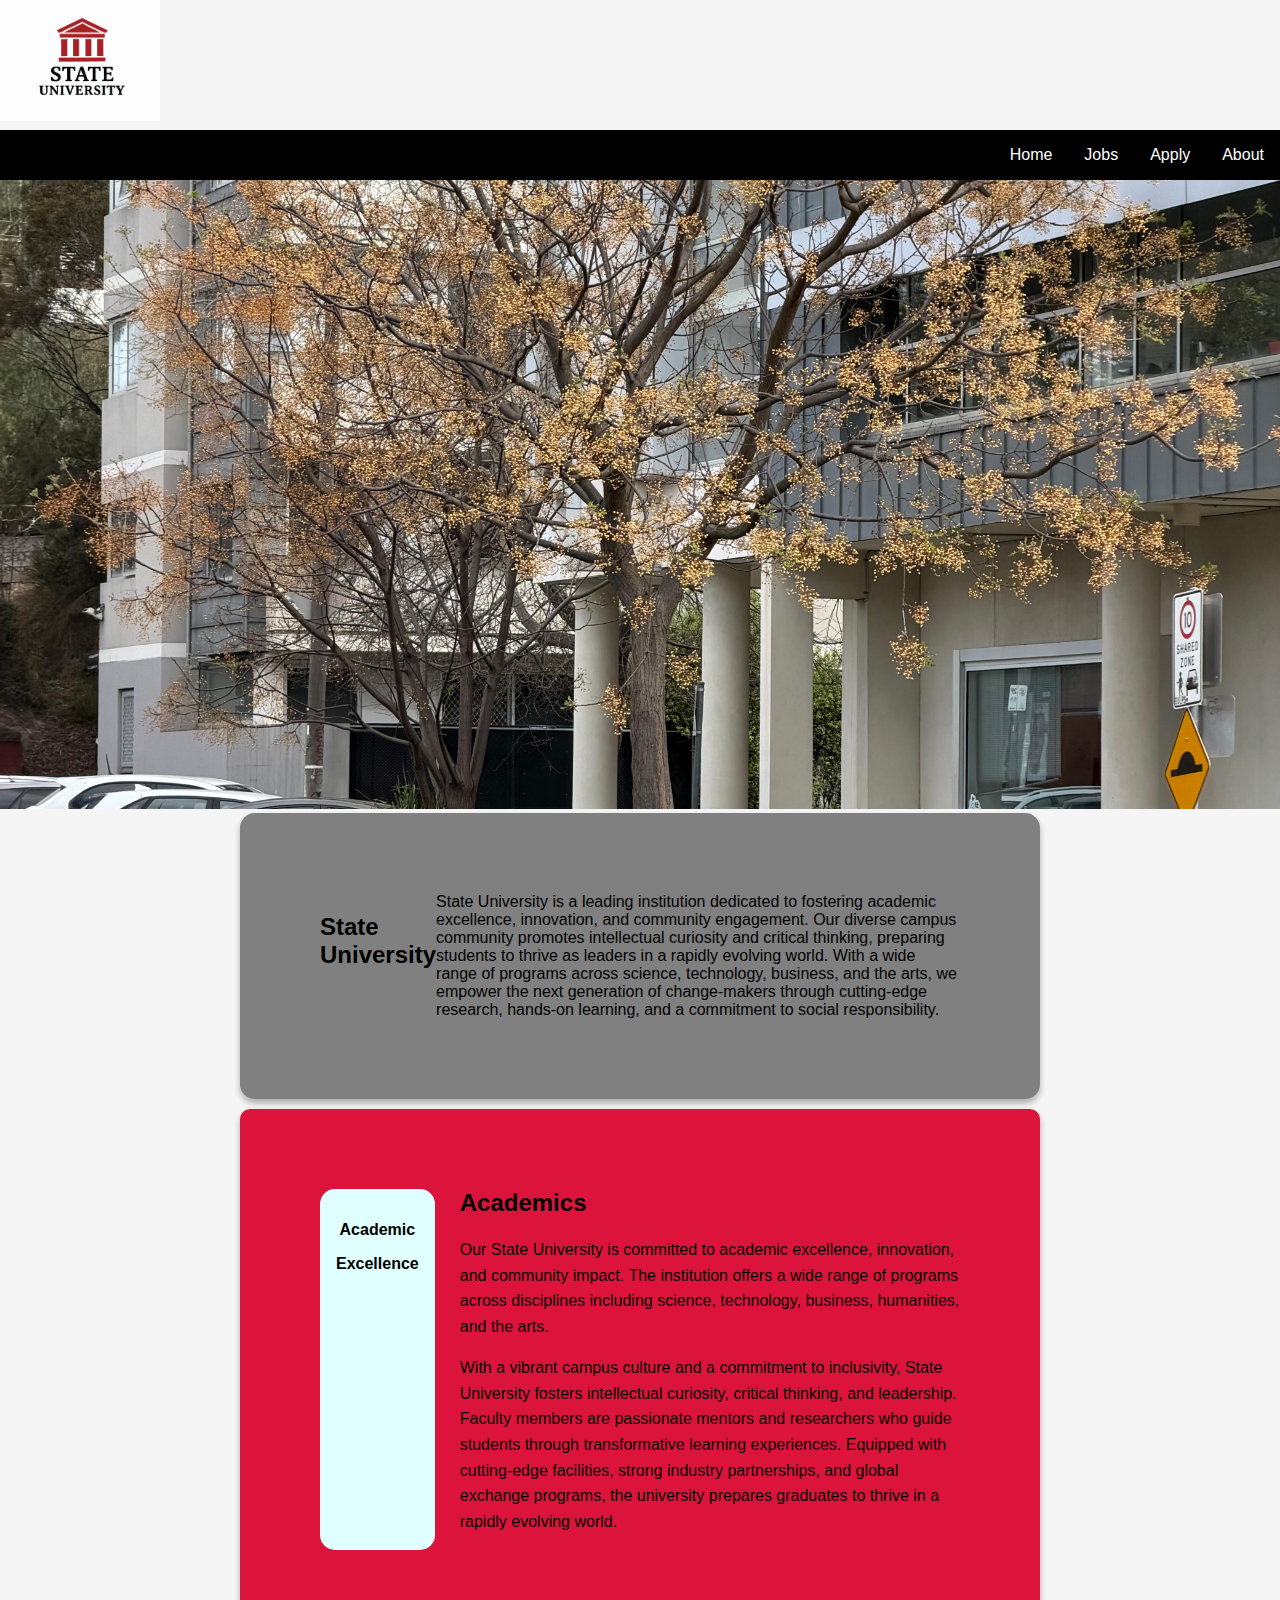
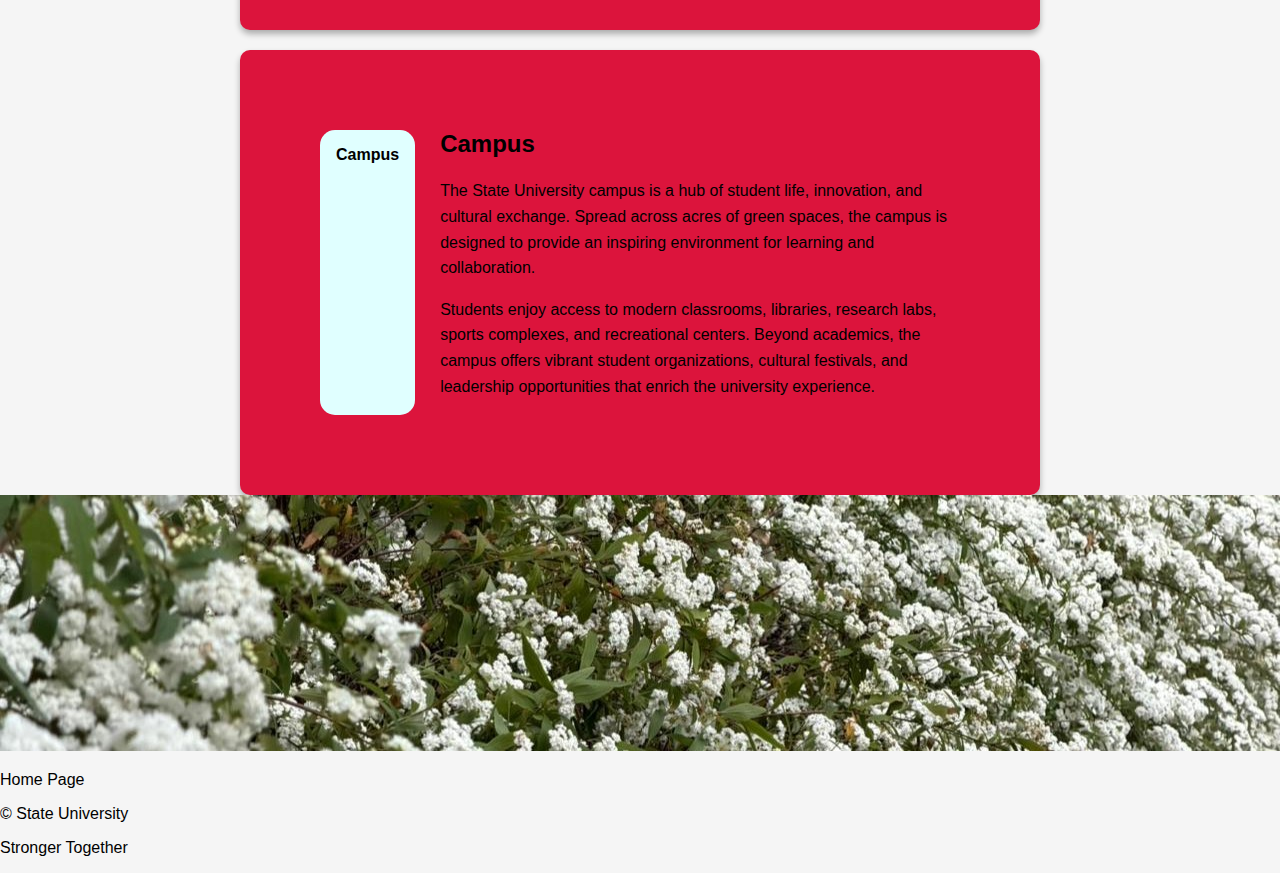
<file: index.html>
<!doctype html>
<html lang="en">

<head>
    <meta charset="utf-8">
    <meta name="viewport" content="width=device-width, initial scale=1.0">
    <meta name="description" content="State University job ads">
    <meta name="keywords"
        content="University, jobs, research, digital, computer science, technology, position, IT, application, salary package">
    <meta name="author" content="State University HR team">
    <title>Index</title>
    <link rel="stylesheet" type="text/css" href="styles/style.css">
</head>

<body>

    <!-- Header should be the same in every page -->

    <div class="heaader">
        <img src="images/logo.png" alt="logo" title="State University Logo" class="logo">

        <ul>
            <li><a href="about.html">About</a></li>
            <li><a href="apply.html">Apply</a></li>
            <li><a href="jobs.html">Jobs</a></li>
            <li><a href="home.html">Home</a></li>
        </ul>
    </div>

    <img src="images/university_1.jpg" alt="university campus" title="State University" id="campus_2">


    <!-- University description -->
    <aside>
        <div id="description">
            <p>
            <h2>State University</h2>
            </p>
            State University is a leading institution dedicated to fostering academic excellence, innovation, and
            community engagement. Our diverse campus community promotes intellectual curiosity and critical thinking,
            preparing students to thrive as leaders in a rapidly evolving world. With a wide range of programs across
            science, technology, business, and the arts, we empower the next generation of change-makers through
            cutting-edge research, hands-on learning, and a commitment to social responsibility.
        </div>
    </aside>

    <!-- Campus image for designing-->

    <div class="cards-container">
        <!-- Academics details are in this card -->
        <div class="card">
            <div class="card-box">
                <p>Academic</p>
                <p>Excellence</p>
            </div>
            <div class="card-content">
                <h2>Academics</h2>
                <p>
                    Our State University is committed to academic excellence, innovation, and community impact.
                    The institution offers a wide range of programs across disciplines including science,
                    technology, business, humanities, and the arts.
                </p>
                <p>
                    With a vibrant campus culture and a commitment to inclusivity, State University fosters
                    intellectual curiosity, critical thinking, and leadership. Faculty members are passionate
                    mentors and researchers who guide students through transformative learning experiences.
                    Equipped with cutting-edge facilities, strong industry partnerships, and global exchange
                    programs, the university prepares graduates to thrive in a rapidly evolving world.
                </p>
            </div>
        </div>


        <!-- Campus details are in this card -->
        <div class="card">
            <div class="card-box">Campus</div>
            <div class="card-content">
                <h2>Campus</h2>
                <p>
                    The State University campus is a hub of student life, innovation, and cultural exchange.
                    Spread across acres of green spaces, the campus is designed to provide an inspiring environment
                    for learning and collaboration.
                </p>
                <p>
                    Students enjoy access to modern classrooms, libraries, research labs, sports complexes, and
                    recreational centers. Beyond academics, the campus offers vibrant student organizations,
                    cultural festivals, and leadership opportunities that enrich the university experience.
                </p>
            </div>
        </div>
    </div>

    <img src="images/university.jpg" alt="univeristy campus" title="State University" id="campus">


    <!-- Footer should be the same for every page -->
    <footer>
        <p id="page_title">Home Page</p>
        <p id="copyright">&#169; State University</p>
        <p id="slogan">Stronger Together</p>
    </footer>

</body>

</html>
</file>
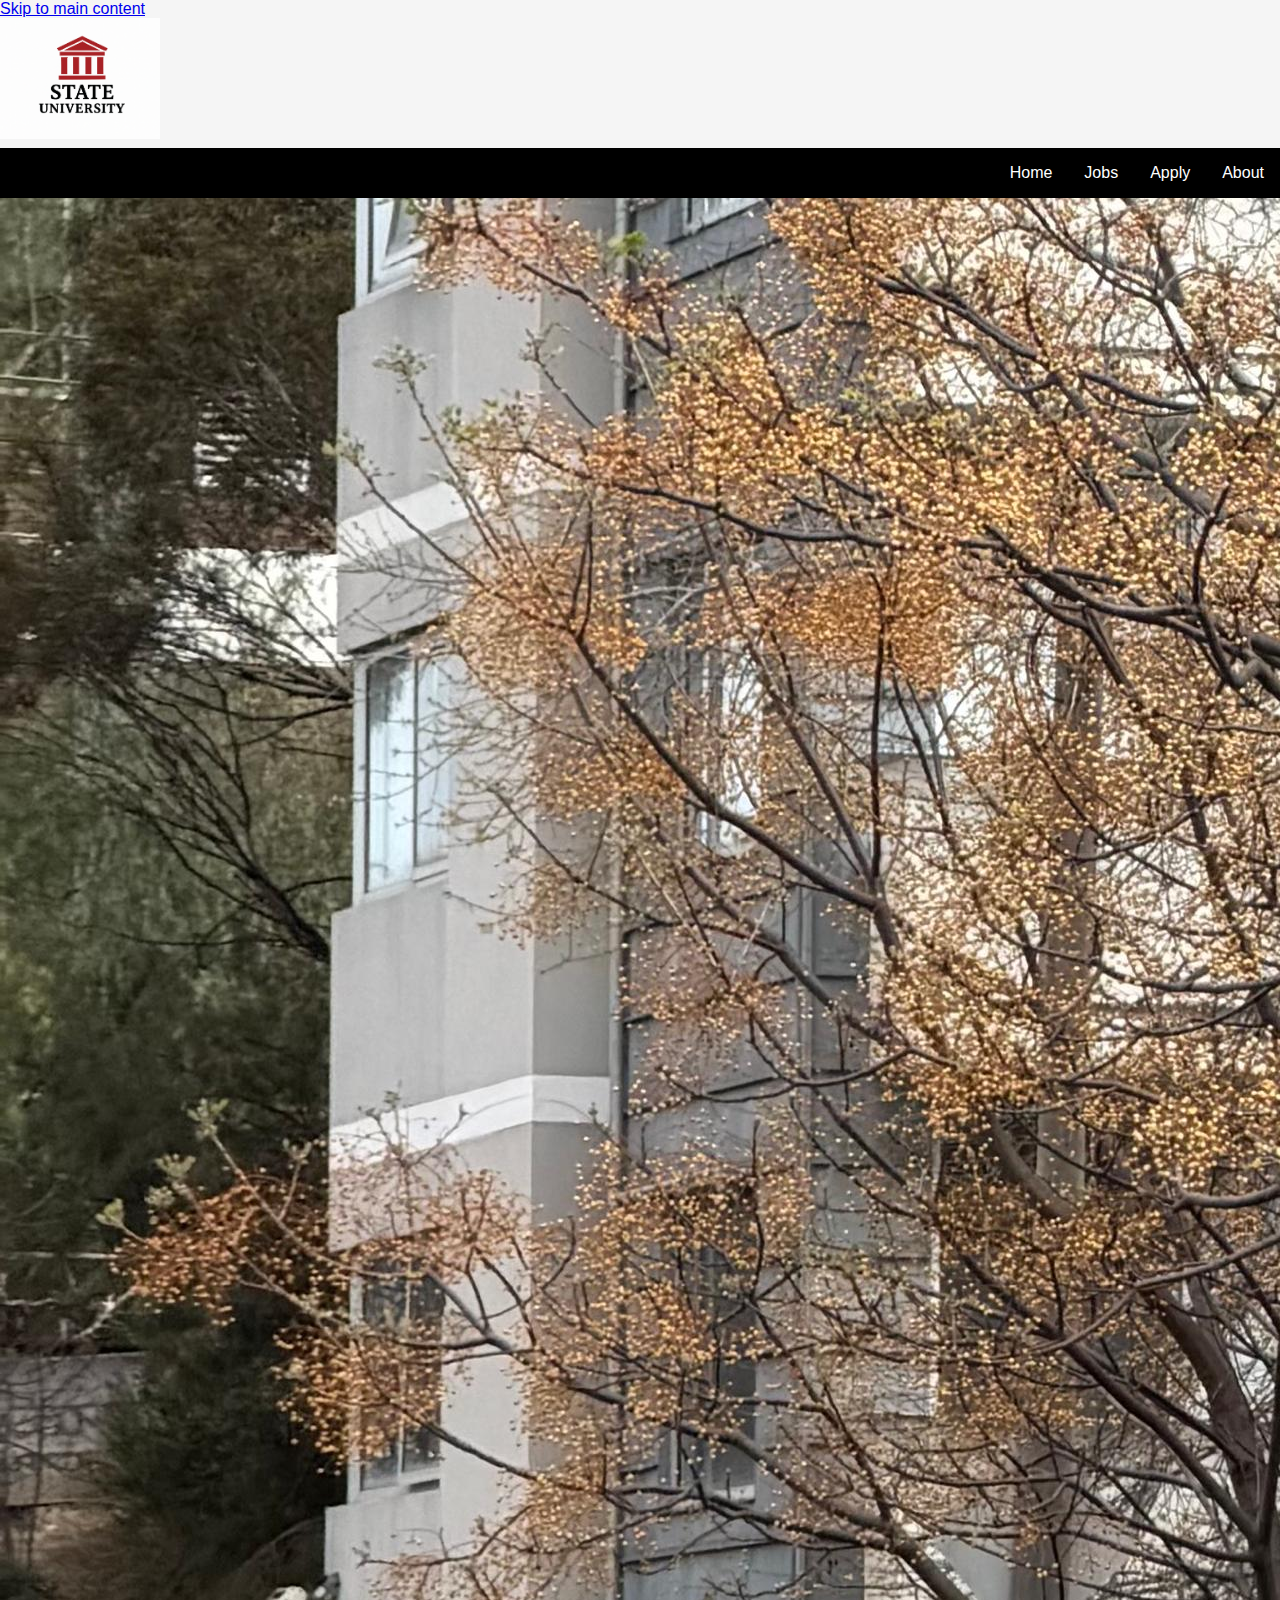
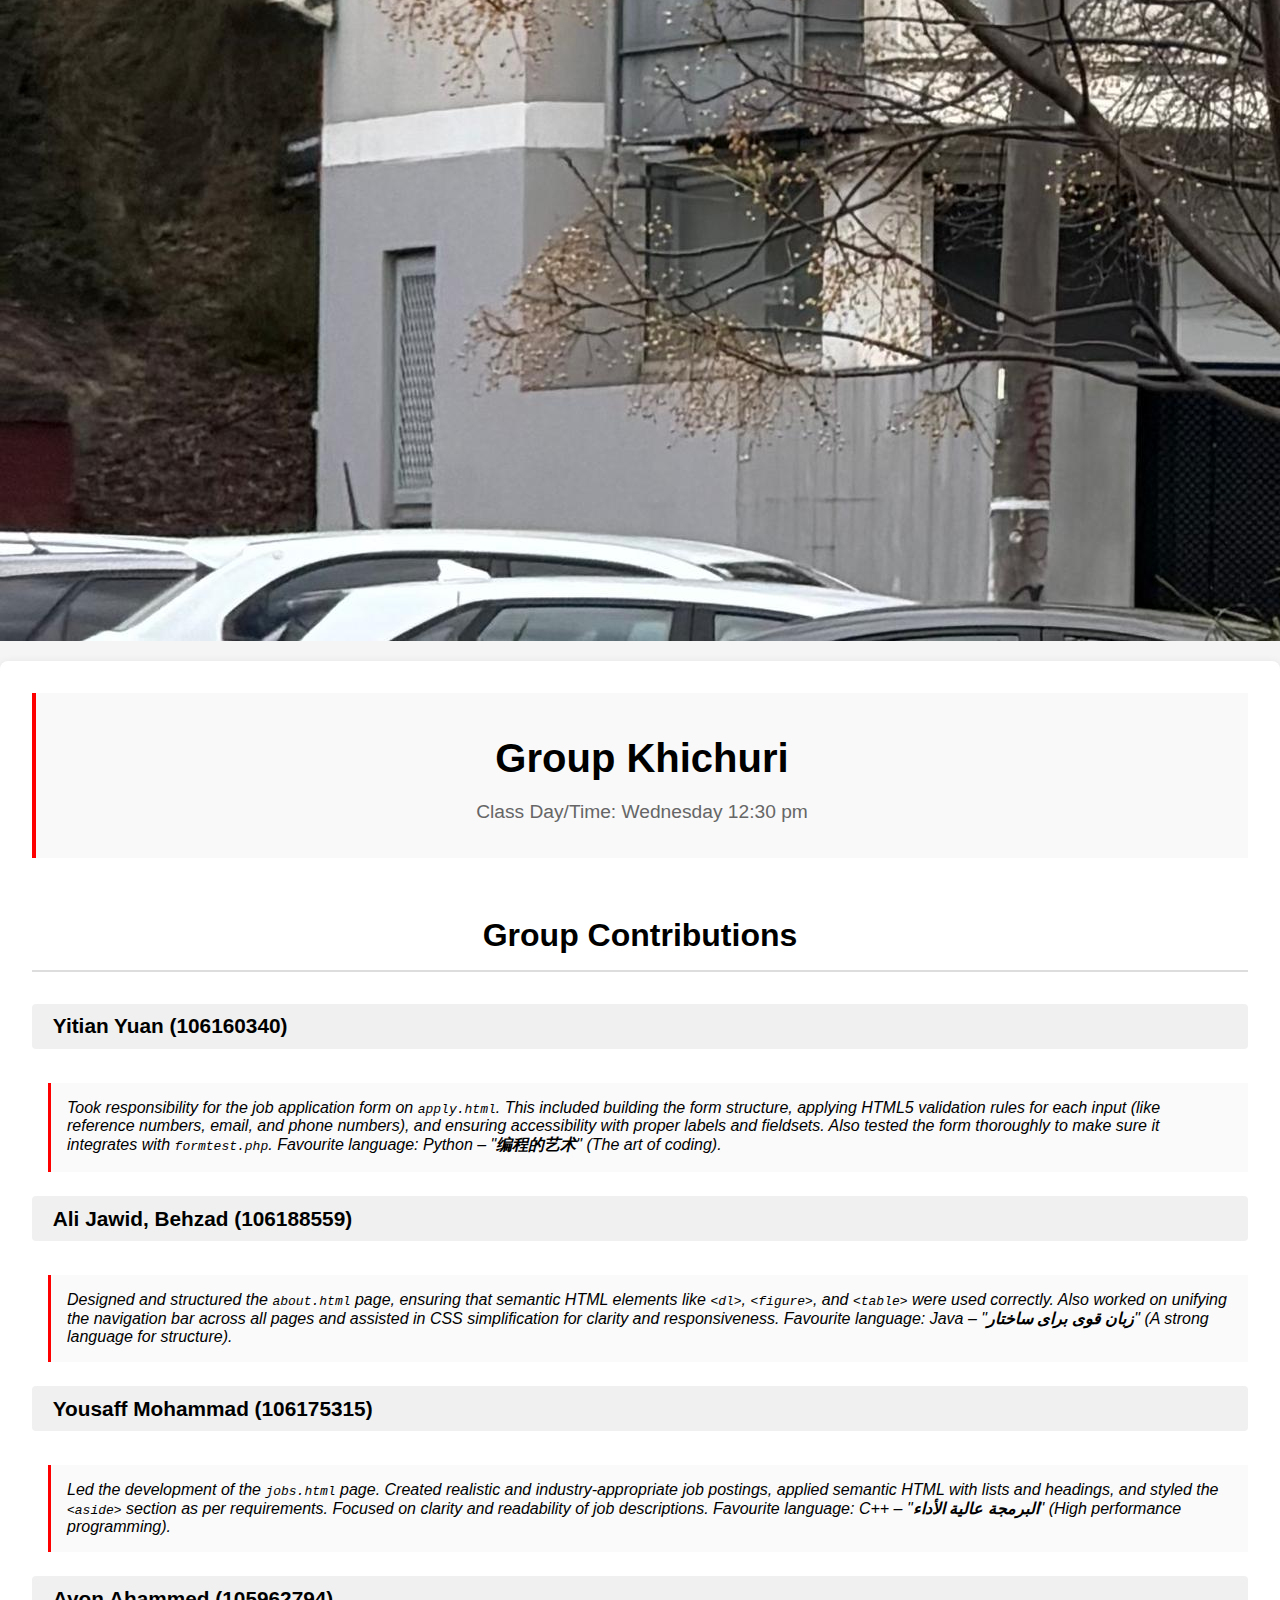
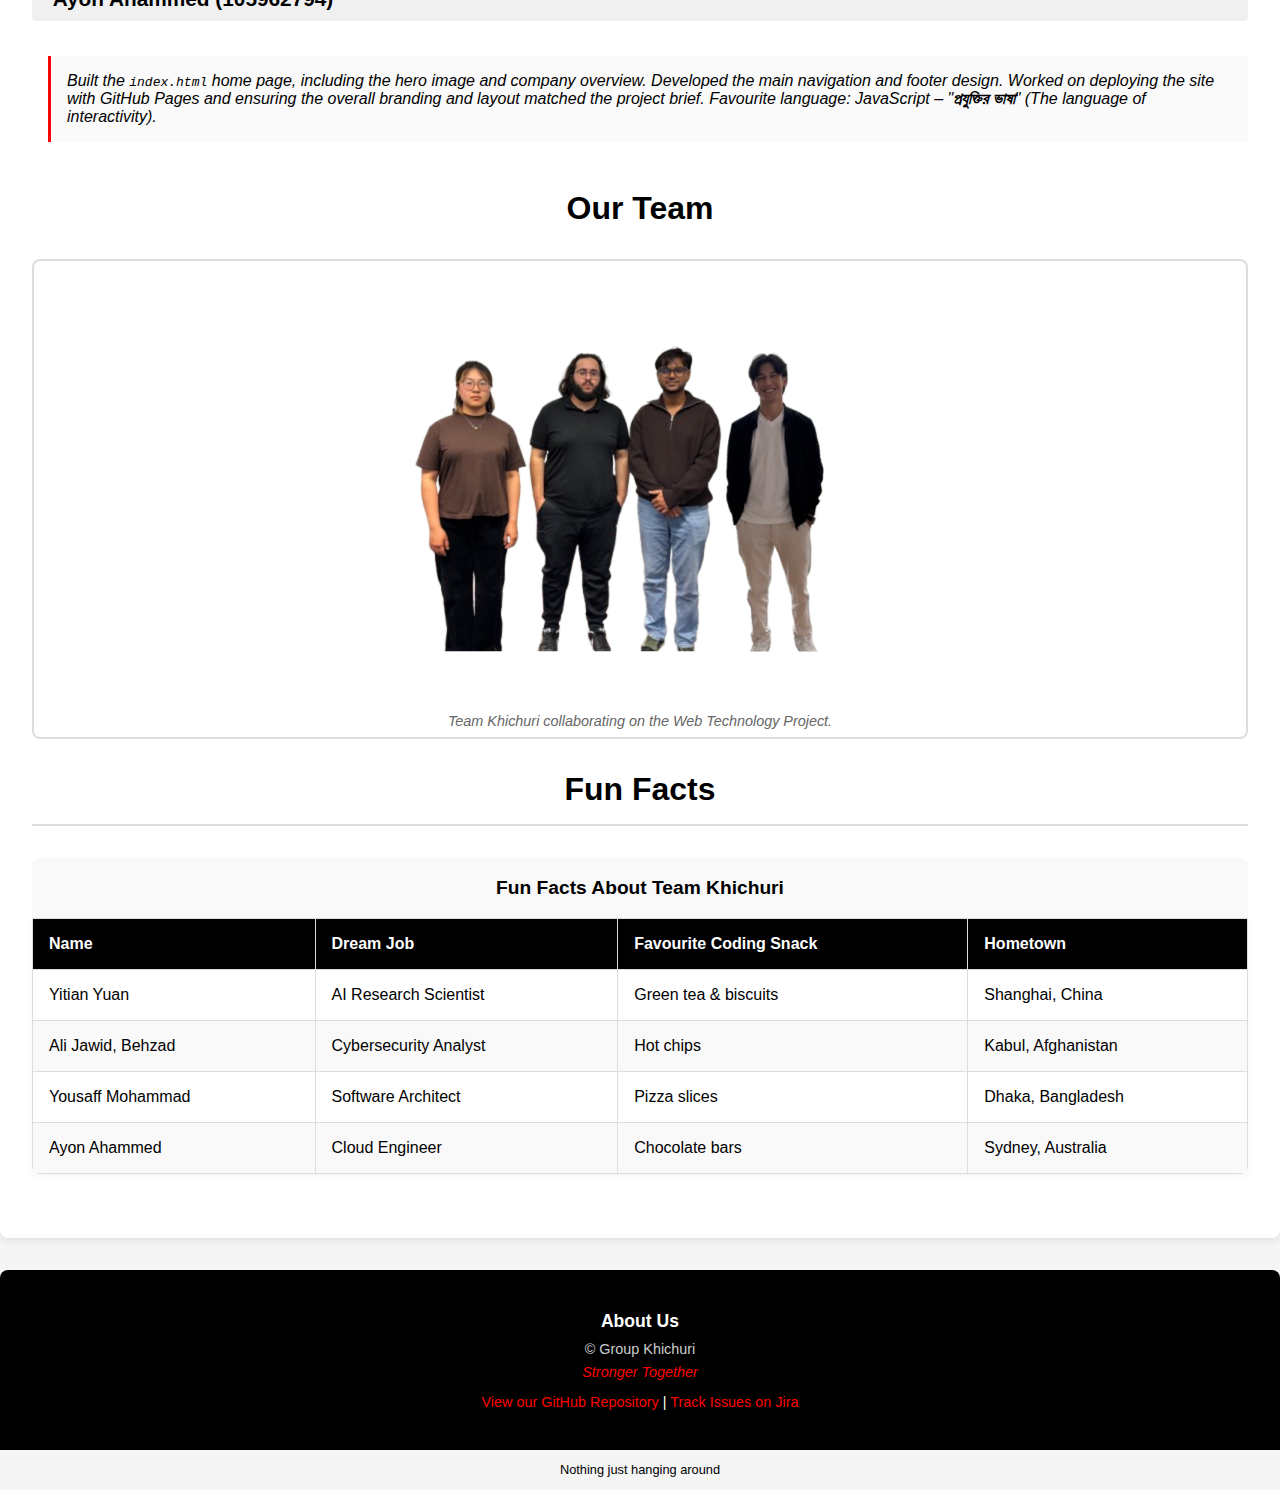
<file: about.html>
<!DOCTYPE html>
<html lang="en">

<head>
  <!-- ================= Head Section ================= -->
  <!-- Page metadata, social sharing, favicon, stylesheet links -->
  <meta charset="UTF-8">
  <meta name="viewport" content="width=device-width, initial-scale=1.0">
  <meta name="description" content="About Group Khichuri - COS10026 Project">

  <!-- Open Graph for social sharing -->
  <meta property="og:title" content="About Us - Khichuri">
  <meta property="og:description" content="Learn about Group Khichuri and our Web Technology Project.">
  <meta property="og:image" content="images/groupimg.jpg">
  <meta property="og:url" content="Khichuri team state university hiring website">

  <!-- Favicon -->
  <link rel="icon" href="images/favicon.ico" type="image/x-icon">

  <title>About Us - Khichuri</title>

  <!-- Link to external stylesheet -->
  <link rel="stylesheet" type="text/css" href="styles/style.css">
  <link rel="stylesheet" type="text/css" href="styles/styleabout.css">
</head>

<body>

  <!-- ================= Skip Link for Accessibility ================= -->
  <a href="#main-content" class="skip-link">Skip to main content</a>

  <!-- ================= Header & Navigation ================= -->
  <div class="heaader" role="banner">
    <!-- Logo links back to home (matching index) -->
    <a href="index.html" aria-label="Go to Khichuri Home Page">
      <img src="images/logo.png" alt="Khichuri company logo" class="logo">
    </a>

    <!-- Navigation bar with links to all pages  -->
    <nav role="navigation" aria-label="Main navigation">
      <ul>
        <li><a href="about.html" aria-current="page">About</a></li>
        <li><a href="apply.html">Apply</a></li>
        <li><a href="jobs.html">Jobs</a></li>
        <li><a href="index.html">Home</a></li>
      </ul>
    </nav>
  </div>

  <!-- Hero Image -->
  <img src="images/university_1.jpg" alt="view of university campus. A tree in front of a building."
    title="State University" class="theme_image">

  <!-- ================= Main Content ================= -->
  <main id="main-content" role="main">

    <!-- Group Info Section -->
    <section id="group-info" aria-labelledby="group-title">
      <h1 id="group-title">Group Khichuri</h1>
      <p>Class Day/Time: Wednesday 12:30 pm</p>
    </section>

    <!-- Contributions Section -->
    <section id="contributions" aria-labelledby="contributions-title">
      <h2 id="contributions-title">Group Contributions</h2>
      <dl>
        <dt>Yitian Yuan (106160340)</dt>
        <dd>
          Took responsibility for the job application form on <code>apply.html</code>.
          This included building the form structure, applying HTML5 validation rules
          for each input (like reference numbers, email, and phone numbers), and ensuring
          accessibility with proper labels and fieldsets. Also tested the form thoroughly
          to make sure it integrates with <code>formtest.php</code>. Favourite language:
          Python – "<em lang="zh">编程的艺术</em>" (The art of coding).
        </dd>

        <dt>Ali Jawid, Behzad (106188559)</dt>
        <dd>
          Designed and structured the <code>about.html</code> page, ensuring that semantic
          HTML elements like <code>&lt;dl&gt;</code>, <code>&lt;figure&gt;</code>, and
          <code>&lt;table&gt;</code> were used correctly. Also worked on unifying the
          navigation bar across all pages and assisted in CSS simplification for clarity
          and responsiveness. Favourite language: Java – "<em lang="ps">زبان قوی برای ساختار</em>"
          (A strong language for structure).
        </dd>

        <dt>Yousaff Mohammad (106175315)</dt>
        <dd>
          Led the development of the <code>jobs.html</code> page. Created realistic and
          industry-appropriate job postings, applied semantic HTML with lists and headings,
          and styled the <code>&lt;aside&gt;</code> section as per requirements. Focused on
          clarity and readability of job descriptions. Favourite language: C++ –
          "<em lang="ar">البرمجة عالية الأداء</em>" (High performance programming).
        </dd>

        <dt>Ayon Ahammed (105962794)</dt>
        <dd>
          Built the <code>index.html</code> home page, including the hero image and
          company overview. Developed the main navigation and footer design. Worked on
          deploying the site with GitHub Pages and ensuring the overall branding and
          layout matched the project brief. Favourite language: JavaScript –
          "<em lang="bn">প্রযুক্তির ভাষা</em>" (The language of interactivity).
        </dd>
      </dl>
    </section>

    <!-- Group Photo Section -->
    <section id="group-photo" aria-labelledby="team-title">
      <h2 id="team-title">Our Team</h2>
      <figure>
        <img src="images/groupimg.png" alt="Group Khichuri team members collaborating on the Web Technology Project"
          loading="lazy">
        <figcaption>Team Khichuri collaborating on the Web Technology Project.</figcaption>
      </figure>
    </section>

    <!-- Fun Facts Section -->
    <section id="fun-facts" aria-labelledby="funfacts-title">
      <h2 id="funfacts-title">Fun Facts</h2>
      <table>
        <caption>Fun Facts About Team Khichuri</caption>
        <thead>
          <tr>
            <th scope="col">Name</th>
            <th scope="col">Dream Job</th>
            <th scope="col">Favourite Coding Snack</th>
            <th scope="col">Hometown</th>
          </tr>
        </thead>
        <tbody>
          <tr>
            <td scope="row">Yitian Yuan</td>
            <td>AI Research Scientist</td>
            <td>Green tea & biscuits</td>
            <td>Shanghai, China</td>
          </tr>
          <tr>
            <td scope="row">Ali Jawid, Behzad</td>
            <td>Cybersecurity Analyst</td>
            <td>Hot chips</td>
            <td>Kabul, Afghanistan</td>
          </tr>
          <tr>
            <td scope="row">Yousaff Mohammad</td>
            <td>Software Architect</td>
            <td>Pizza slices</td>
            <td>Dhaka, Bangladesh</td>
          </tr>
          <tr>
            <td scope="row">Ayon Ahammed</td>
            <td>Cloud Engineer</td>
            <td>Chocolate bars</td>
            <td>Sydney, Australia</td>
          </tr>
        </tbody>
      </table>
    </section>
  </main>

  <!-- ================= Footer ================= -->
  <!-- Please keep Consistent footer across all pages -->
  <footer role="contentinfo">
    <p id="page_title">About Us</p>
    <p id="copyright">&#169; Group Khichuri</p>
    <p id="slogan">Stronger Together</p>
    <p>
      <a href="https://github.com/groupkhichuri/web-tech-project" target="_blank" rel="noopener noreferrer">View our
        GitHub Repository</a> |
      <a href="https://yourproject.atlassian.net/jira/software/projects/YOURPROJECT" target="_blank"
        rel="noopener noreferrer">Track Issues on Jira</a>
    </p>
  </footer>

  <!-- ================= Inline Demo (Placeholder) ================= -->
  <div class="sui">
    <p style="text-align:center; font-size:0.8em;">Nothing just hanging around</p>
  </div>

</body>

</html>
</file>
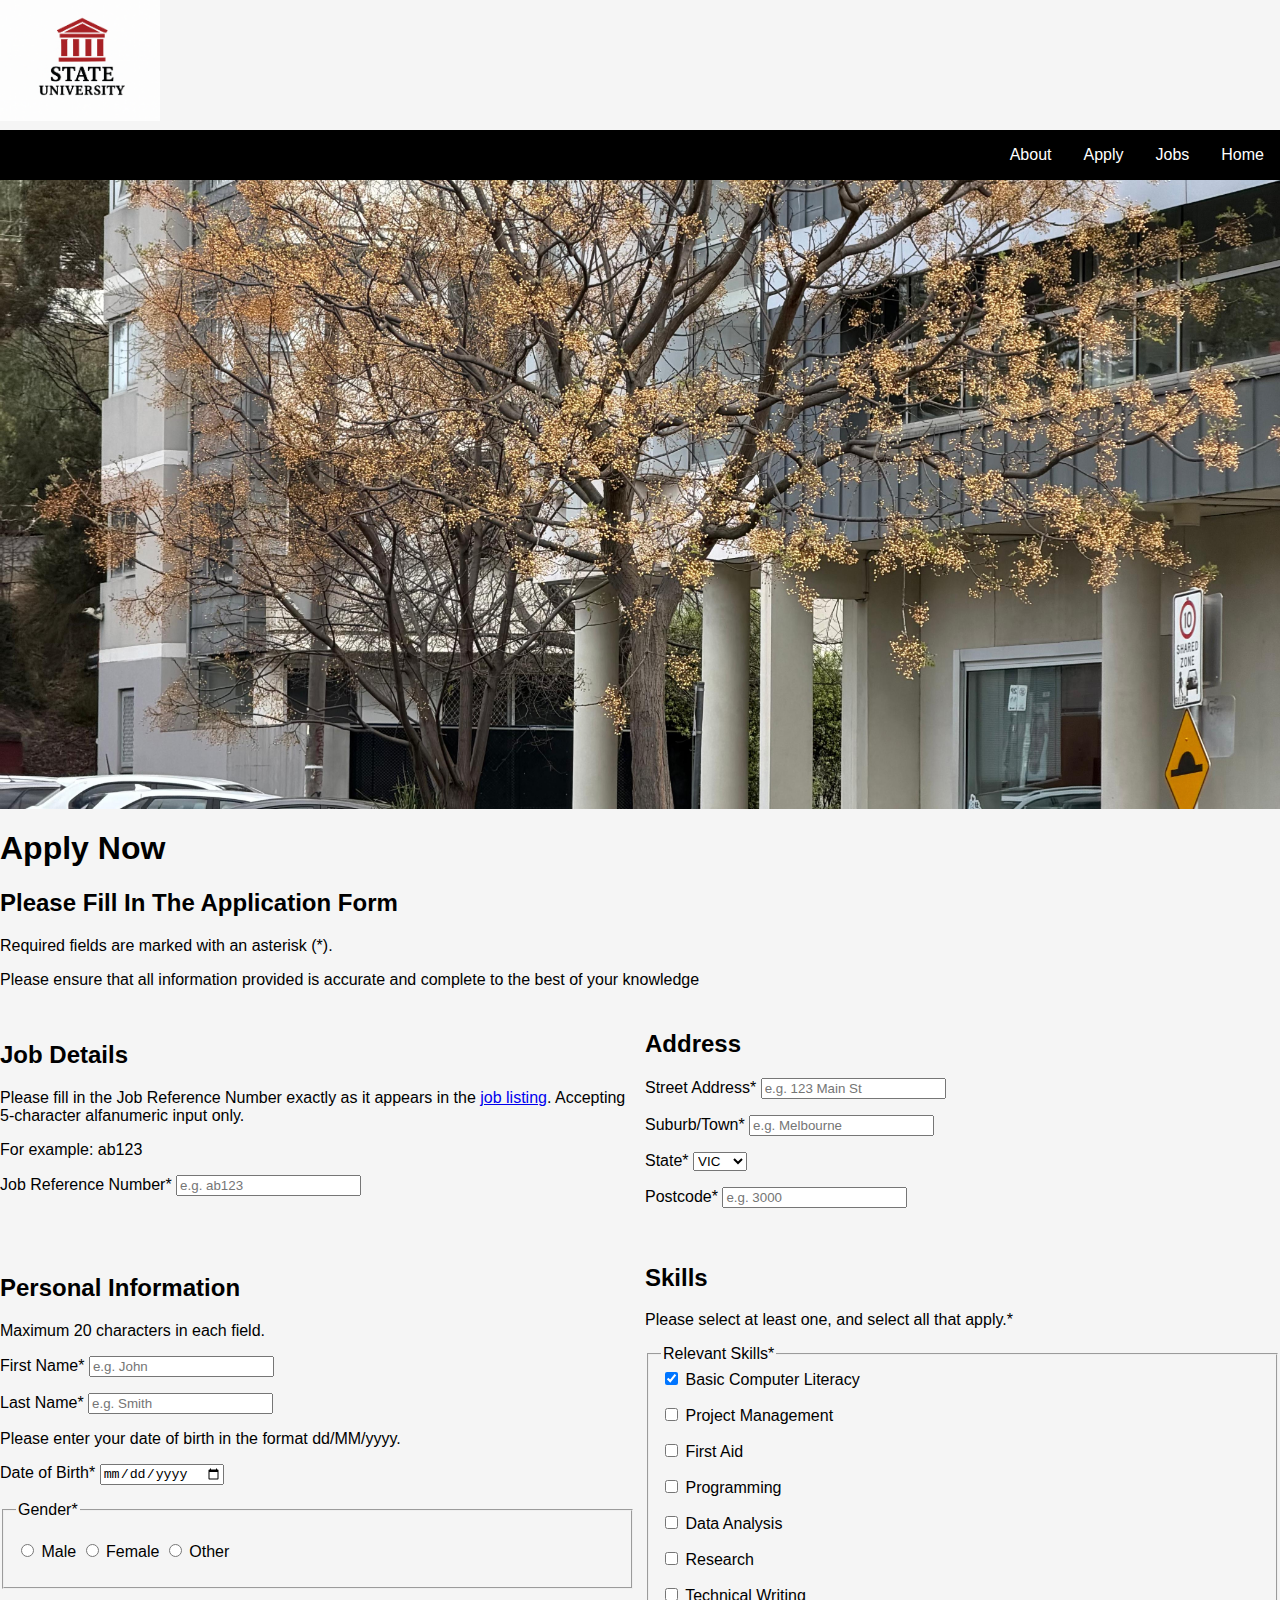
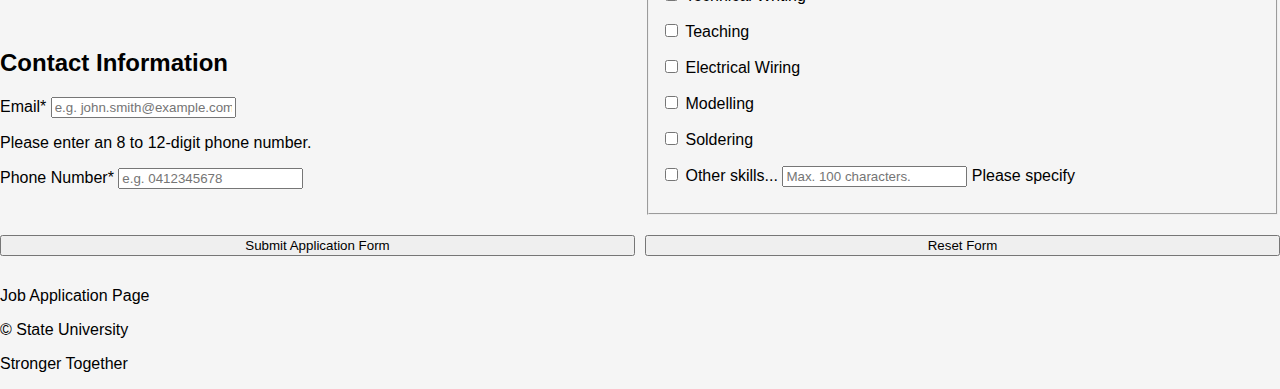
<file: apply.html>
<!DOCTYPE html>
<html lang="en">

<head>
    <meta charset="utf-8" />
    <meta name="description" content="State University job ads" />
    <meta name="keywords"
        content="University, jobs, research, digital, computer science, technology, position, IT, application, salary package" />
    <meta name="author" content="State University HR team" />
    <meta name="viewport" content="width=device-width, initial scale=1.0">
    <!-- Update title field to your page accordingly, this title will be displayed on the browser tab -->
    <title>Apply</title>
    <!-- References to external CSS files, should be the same global CSS for consistency, do not edit unless necessary -->
    <link rel="stylesheet" type="text/css" href="styles/style.css" />
    <!-- References to external responsive CSS file -->
    <link href="styles/responsive.css" rel="stylesheet" media="screen and (max-width: 3840px)" />
    <style>
    </style>
    <!-- Add more stylesheets as needed -->
</head>
<!-- Following will be displayed on the page -->

<body>
        <!-- Navigation Menu & Header -->
        <!-- clickable logo and nav menu -->
        <div class="header" role="banner">
            <!-- Logo links back to home -->
            <a href="index.html" aria-label="Go to Home Page">
                <img src="images/logo.png" alt="State University Logo" title="Logo" class="logo">
            </a>
            <!-- Navigation bar with links to all pages -->
            <nav role="navigation">
                <ul>
                    <li><a href="index.html">Home</a></li>
                    <li><a href="jobs.html">Jobs</a></li>
                    <li><a href="apply.html" aria-current="page">Apply</a></li>
                    <li><a href="about.html">About</a></li>
                </ul>
            </nav>
        </div>
        <!-- Hero Image -->
        <img src="images/university_1.jpg" alt="view of university campus. A tree in front of a building." title="State University" class="theme_image">
        <!-- main heading of the page -->
         <h1>Apply Now</h1>
    <article>
        <section aria-labelledby="form_instruction">
            <!-- Please update this heading to your page accordingly (this is the first line after your navigation bar)-->
            <h2 id="form_heading">Please Fill In The Application Form</h2>
            <!-- Update, add or remove paragraphs and headings as needed -->
            <p>Required fields are marked with an asterisk (<span class="asterisk">&ast;</span>).</p>
            <p id="form_instruction">Please ensure that all information provided is accurate and complete to the best of
                your knowledge
            </p>
        </section>
        <!-- Forms -->
        <section id="application_form" aria-labelledby="form_heading">
            <form method="post" action="https://mercury.swin.edu.au/it000000/formtest.php">
                <!-- Job details -->
                <div id="job_details" class="form_section">
                    <h2>Job Details</h2>
                    <!-- Specify restriction on the input-->
                    <p class="prompt">Please fill in the Job Reference Number exactly as it appears in the <a
                            class="inline_link" href="jobs.html">job listing</a>.
                        Accepting 5-character alfanumeric input only.</p>
                    <p class="prompt">For example: ab123</p>
                    <p><label for="job_ref">Job Reference Number<span class="asterisk">&ast;</span></label>
                        <input type="text" id="job_ref" name="job_ref" pattern="[A-Za-z0-9]{5}" placeholder="e.g. ab123"
                            required />
                    </p>

                </div>
                <div id="personal_info" class="form_section">
                    <h2>Personal Information</h2>
                    <p class="prompt">Maximum 20 characters in each field.</p>
                    <p><label for="first_name">First Name<span class="asterisk">&ast;</span></label>
                        <input type="text" id="first_name" name="first_name" pattern="[A-Za-z]+{,20}"
                            placeholder="e.g. John" />
                    </p>
                    <p>
                        <label for="last_name">Last Name<span class="asterisk">&ast;</span></label>
                        <input type="text" id="last_name" name="last_name" pattern="[A-Za-z]{,20}"
                            placeholder="e.g. Smith" />
                    </p>
                    <p class="prompt">
                        Please enter your date of birth in the format dd/MM/yyyy.
                    </p>
                    <p><label for="dob">Date of Birth<span class="asterisk">&ast;</span></label>
                        <input type="date" id="dob" name="date_of_birth" format="dd/MM/yyyy" required />
                    </p>
                    <!-- Gender selection - radio type -->
                    <fieldset id="gender" class="form_section">
                        <legend>Gender<span class="asterisk">&ast;</span></legend>
                        <p>
                            <input type="radio" id="male" name="gender" value="male" required="required" />
                            <label for="male">Male</label>
                            <input type="radio" id="female" name="gender" value="female" />
                            <label for="female">Female</label>
                            <input type="radio" id="other" name="gender" value="other" />
                            <label for="other">Other</label>
                        </p>
                    </fieldset>
                </div>
                <!-- Address details -->
                <div id="address" class="form_section">
                    <h2>Address</h2>
                    <p><label for="street">Street Address<span class="asterisk">&ast;</span></label>
                        <input type="text" id="street" name="street" placeholder="e.g. 123 Main St" pattern=".{1,40}"
                            required />
                    </p>
                    <p><label for="suburb">Suburb/Town<span class="asterisk">&ast;</span></label>
                        <input type="text" id="suburb" name="suburb" placeholder="e.g. Melbourne" pattern=".{1,40}"
                            required />
                    </p>
                    <p><label for="state">State<span class="asterisk">&ast;</span></label>
                        <select id="state" name="state" required>
                            <option value="VIC">VIC</option>
                            <option value="NSW">NSW</option>
                            <option value="QLD">QLD</option>
                            <option value="TAS">TAS</option>
                            <option value="ACT">ACT</option>
                            <option value="NT">NT</option>
                            <option value="WA">WA</option>
                            <option value="SA">SA</option>
                        </select>
                    </p>
                    <p><label for="postcode">Postcode<span class="asterisk">&ast;</span></label>
                        <input type="text" id="postcode" name="postcode" pattern="\d{4}" placeholder="e.g. 3000"
                            required />
                    </p>

                </div>
                <!-- Contact details -->
                <div id="contact_info" class="form_section">
                    <h2>Contact Information</h2>
                    <p><label for="email">Email<span class="asterisk">&ast;</span></label>
                        <input type="text" id="email" name="email" placeholder="e.g. john.smith@example.com"
                            pattern="[a-z0-9._%+-]+@[a-z0-9.-]+\.[a-z]{2,}$" required />
                    </p>
                    <p class="prompt">Please enter an 8 to 12-digit phone number.</p>
                    <p><label for="phone">Phone Number<span class="asterisk">&ast;</span></label>
                        <input type="tel" id="phone" name="phone" pattern="\d{8,12}" placeholder="e.g. 0412345678"
                            required />
                    </p>
                </div>
                <!-- Skills - checkbox type -->
                <div id="skills" class="form_section">
                    <h2>Skills</h2>
                    <p class="prompt">Please select at least one, and select all that apply.<span
                            class="asterisk">&ast;</span></p>
                    <p>
                    <fieldset>
                        <legend>Relevant Skills<span class="asterisk">&ast;</span></legend>
                        <input type="checkbox" id="computer" name="skills[]" value="basic_computer_literacy"
                            checked="checked" />
                        <label for="computer">Basic Computer Literacy</label>
                        </p>
                        <p>
                            <input type="checkbox" id="pm" name="skills[]" value="project_management" />
                            <label for="pm">Project Management</label>
                        </p>
                        <p>
                            <input type="checkbox" id="first_aid" name="skills[]" value="first_aid" />
                            <label for="first_aid">First Aid</label>
                        </p>
                        <p>
                            <input type="checkbox" id="programming" name="skills[]" value="programming" />
                            <label for="programming">Programming</label>
                        </p>
                        <p>
                            <input type="checkbox" id="data_analysis" name="skills[]" value="data_analysis" />
                            <label for="data_analysis">Data Analysis</label>
                        </p>
                        <p>
                            <input type="checkbox" id="research" name="skills[]" value="research" />
                            <label for="research">Research</label>
                        </p>
                        <p>
                            <input type="checkbox" id="writing" name="skills[]" value="technical_writing" />
                            <label for="writing">Technical Writing</label>
                        </p>
                        <p>
                            <input type="checkbox" id="teaching" name="skills[]" value="teaching" />
                            <label for="teaching">Teaching</label>
                        </p>
                        <p>
                            <input type="checkbox" id="electrical" name="skills[]" value="electrical" />
                            <label for="electrical">Electrical Wiring</label>
                        </p>
                        <p>
                            <input type="checkbox" id="modelling" name="skills[]" value="modelling" />
                            <label for="modelling">Modelling</label>
                        </p>
                        <p>
                            <input type="checkbox" id="soldering" name="skills[]" value="soldering" />
                            <label for="soldering">Soldering</label>
                        </p>
                        <p>
                            <input type="checkbox" id="other_skill" name="skills[]" value="other_skill" />
                            <label for="other_skill">Other skills...</label>
                            <input type="text" id="other_skill_text" name="other_skill_text" pattern=".{1,100}"
                                placeholder="Max. 100 characters." required />
                            <label for="other_skill_text">Please specify</label>
                        </p>
                    </fieldset>
                </div>
                <input class="button" id="submit" type="submit" value="Submit Application Form" />
                <input class="button" id="reset" type="reset" value="Reset Form" />
            </form>
        </section>
    </article>
    <footer>
        <p id="page_title">Job Application Page</p>
        <p id="copyright">&#169; State University</p>
        <p id="slogan">Stronger Together</p>
    </footer>
</body>
</html>
</file>
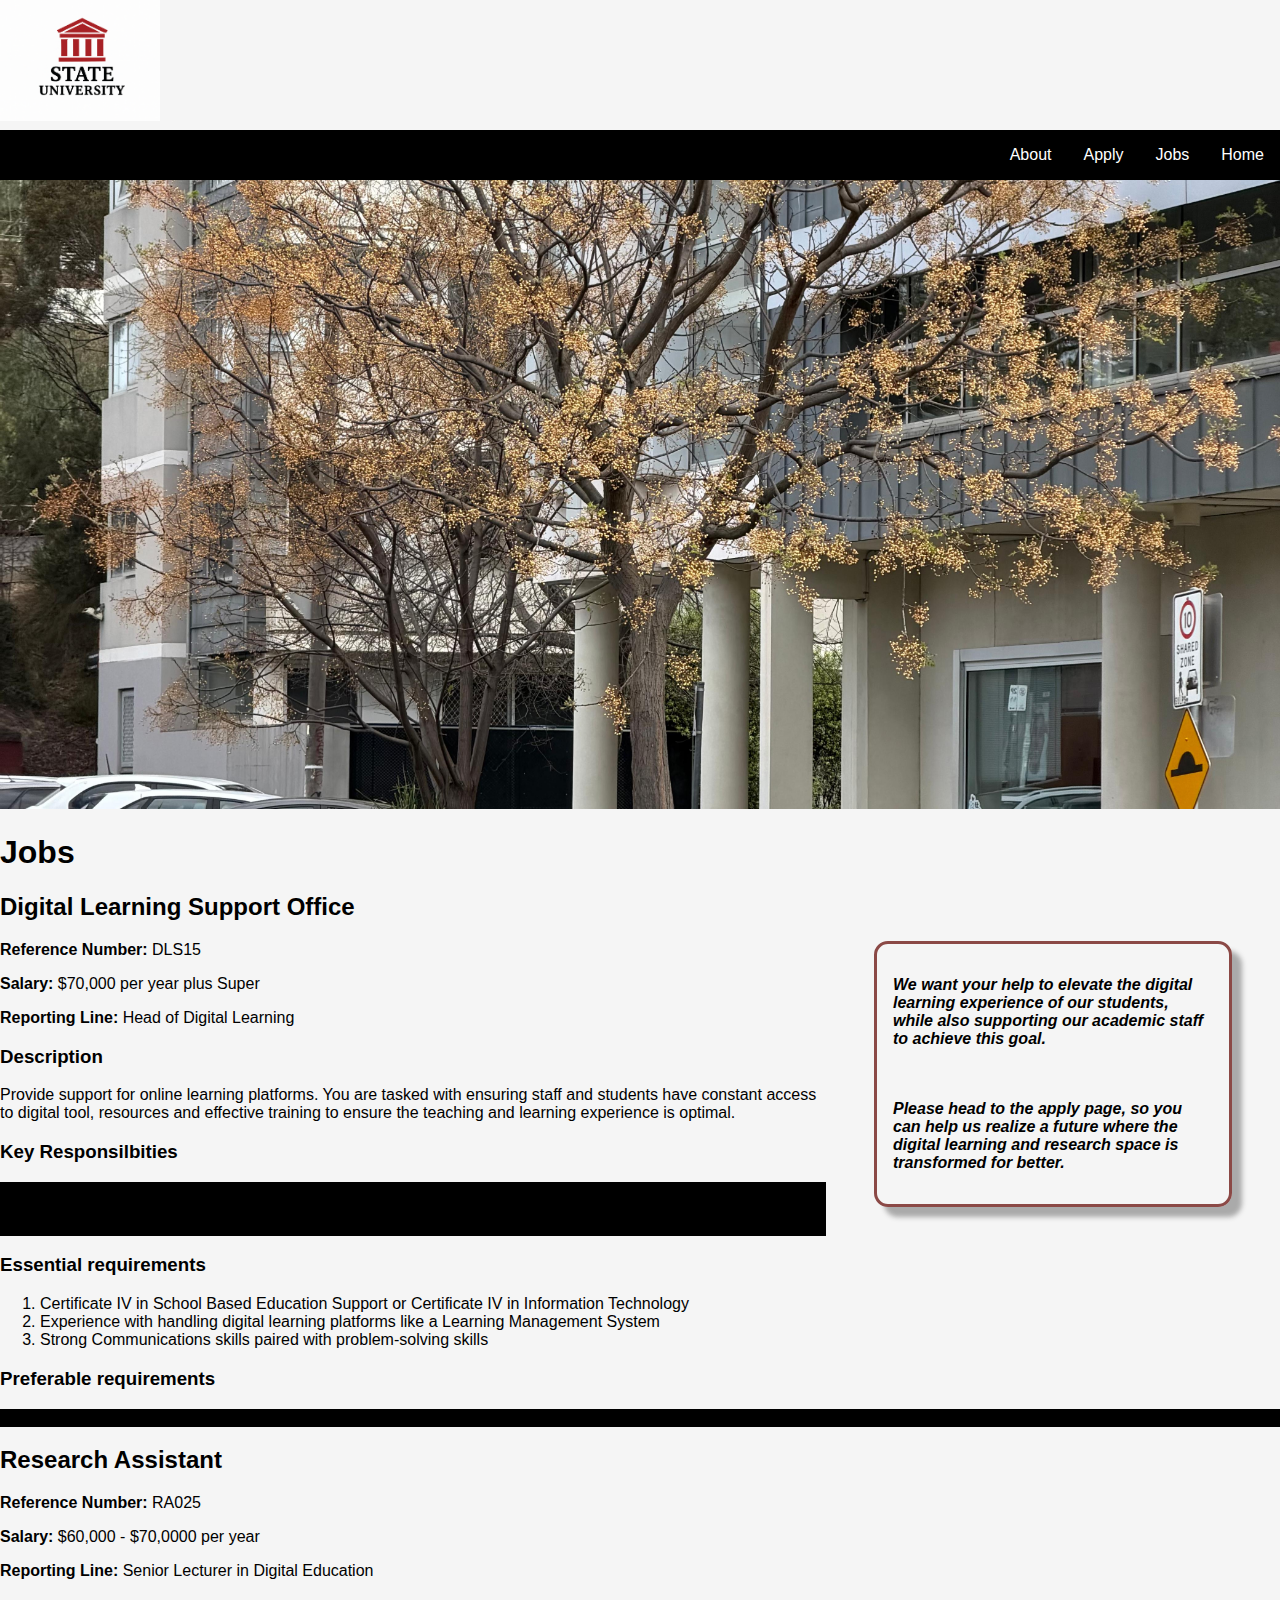
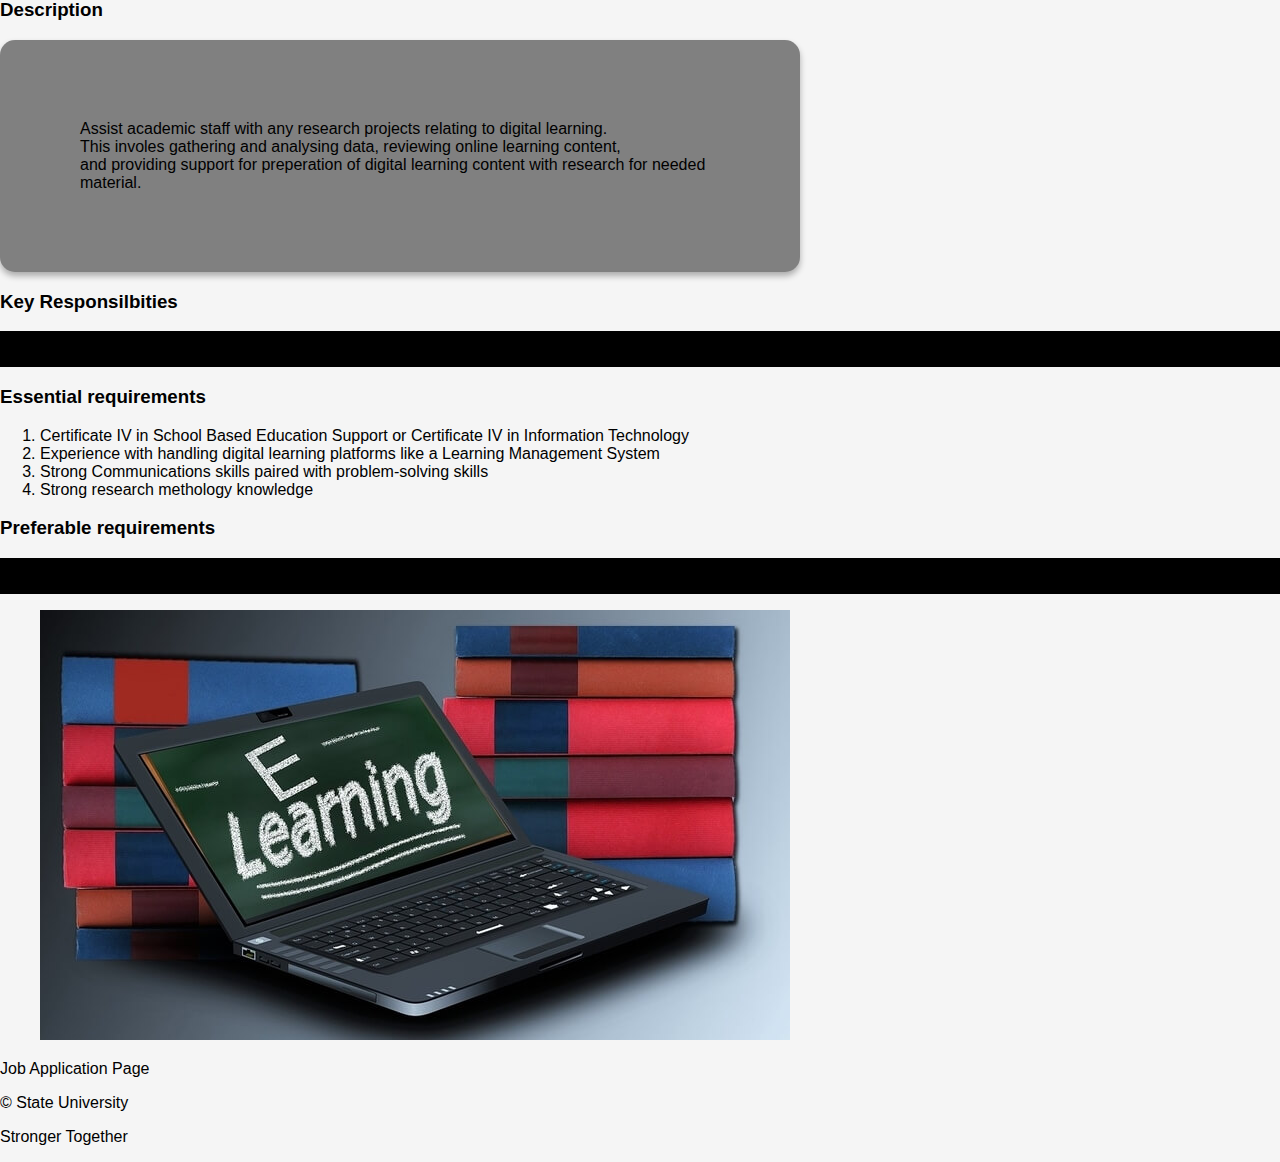
<file: jobs.html>
<!DOCTYPE html>
<html lang="en">

<head>
  <meta charset="utf-8" />
  <meta name="viewport" content="width=device-width, initial scale=1.0">
  <meta name="description" content="State University job ads" />
  <meta name="keywords"
    content="University, jobs, research, digital, computer science, technology, position, IT, application, salary package" />
  <meta name="author" content="State University HR team" />
  <!-- Update title field to your page accordingly, this title will be displayed on the browser tab -->
  <title>Jobs</title>
  <!-- References to external CSS files-->
  <link rel="stylesheet" type="text/css" href="styles/style.css" />
  <style>
    /* Aside Styling */
    aside {
      border: 3px solid #8b4946;
      border-radius: 14px;
      margin: 3em;
      padding: 1em;
      width: 25%;
      float: right;
      box-shadow: 10px 10px 5px #aaaaaa;
      font-weight: bold;
    }
    /* Hovering effect for aside */
    aside:hover {
      transition: transform 0.5s;
      transform: translateY(-10px);
    }
  </style>
</head>

<body>
  <div class="heaader">
    <img src="images/logo.png" alt="logo" title="State University Logo" class="logo">

    <ul id="nav_list">
      <li><a href="index.html">Home</a></li>
      <li><a href="jobs.html" aria-current="page">Jobs</a></li>
      <li><a href="apply.html">Apply</a></li>
      <li><a href="about.html">About</a></li>
    </ul>
  </div>

  <img src="images/university_1.jpg" alt="university campus" title="State University" id="campus_2">
  <!-- main heading of the page -->
  <h1 id="job_page_heading">Jobs</h1>
  <article aria-labelledby="job_page_heading">
    <aside style="font-style: italic;">
      <p>We want your help to elevate the digital learning experience of our students, while also supporting our
        academic staff to achieve this goal. </p>
      <p>Please head to the apply page, so you can help us realize a future where the digital learning and research
        space is transformed for better. </p>
    </aside>

    <!-- Job Listing 1-->
    <section id="section_one" aria-labelledby="section_one_heading">
      <h2 id="section_one_heading">Digital Learning Support Office</h2>
      <p><strong>Reference Number:</strong> DLS15</p>
      <p><strong>Salary:</strong> $70,000 per year plus Super</p>
      <p><strong>Reporting Line:</strong> Head of Digital Learning</p>
      <h3>Description</h3>
      <p>Provide support for online learning platforms. You are tasked with ensuring staff and students have constant
        access to digital tool, resources and effective training to ensure the teaching and learning experience is
        optimal.</p>
      <h3>Key Responsilbities</h3>
      <ul>
        <li>Assist University staff with creation and delivery of digital learning content</li>
        <li>Maintain and update online learning platforms</li>
        <li>Provide training to academic staff and students in learning online platforms</li>
      </ul>
      <h3>Essential requirements</h3>
      <ol>
        <li>Certificate IV in School Based Education Support or Certificate IV in Information Technology</li>
        <li>Experience with handling digital learning platforms like a Learning Management System</li>
        <li>Strong Communications skills paired with problem-solving skills</li>
      </ol>
      <h3>Preferable requirements</h3>
      <ul>
        <li>Coding skills using Python, HTML/CSS, Javascript and or in API</li>
        <li>Driver's Licence</li>
        <li>Microsoft Office Skills</li>
      </ul>
    </section>
    <!-- JOB Listing 2 -->
    <section id="section_two" aria-labelledby="section_two_heading">
      <h2 id="section_two_heading">Research Assistant</h2>
      <p><strong>Reference Number:</strong> RA025</p>
      <p><strong>Salary:</strong> $60,000 - $70,0000 per year</p>
      <p><strong>Reporting Line:</strong> Senior Lecturer in Digital Education</p>
      <h3>Description</h3>
      <p id="description">Assist academic staff with any research projects relating to digital learning.<br>This involes
        gathering and analysing data, reviewing online learning content,<br>and providing support for preperation of
        digital learning content with research for needed material.</p>
      <h3>Key Responsilbities</h3>
      <ul>
        <li>Support academic staff with research activites</li>
        <li>Support with qualitative and quantitative data analysis</li>
        <li>Collect, filter and organize research data from various sources</li>
        <li>Assist with academic staff with creating and finalizing research reports</li>
      </ul>
      <h3>Essential requirements</h3>
      <ol>
        <li>Certificate IV in School Based Education Support or Certificate IV in Information Technology</li>
        <li>Experience with handling digital learning platforms like a Learning Management System</li>
        <li>Strong Communications skills paired with problem-solving skills</li>
        <li>Strong research methology knowledge</li>
      </ol>
      <h3>Preferable requirements</h3>
      <ul>
        <li>Bachelor's degree in Education, Information Technology or any other related fields</li>
        <li>Coding skills using Python, HTML/CSS, Javascript and or in API</li>
        <li>Driver's Licence</li>
        <li>Microsoft Office Skills</li>
        <li>Experience with data analysis software (SPSS Or R)</li>
      </ul>
    </section>
    <!-- Image (e-learning) -->
    <section id="image">
      <figure><img src="images/tinyelearn.jpg"
          alt="Photo of Digital Learning - a laptop displays e-learning on its screen" title="e-learning"></figure>
    </section>
  </article>
  <!-- Footer at end of page -->
  <footer>
    <p id="page_title">Job Application Page</p>
    <p id="copyright">&#169; State University</p>
    <p id="slogan">Stronger Together</p>
  </footer>
</body>

</html>
</file>
<file: styles/style.css>
/*

filename: global style for assignment1

author: Ayon Ahammed

created: 23/09/2025

last modified: 24/09/2025

description: style sheet for index of assignment1

*/

/* 
following is the header and navigation panel 
*/

.logo {
    width: 10em;
    length: 10em;
    margin-bottom: 5px;
}

ul {
    list-style-type: none;
    margin: 0;
    padding: 0;
    overflow: hidden;
    background-color: black;
}

ul li {
    float: right;
}

ul li a {
    display: block;
    color: white;
    text-align: center;
    padding: 1em 1em;
    text-decoration: none;
}

ul li a:hover {
    background-color: red;
    padding: 2em;
}

#main_heading {
    font-family: Arial, Helvetica, sans-serif;
    color: red;
    background-color: black;
    margin: 0;
    padding: 1em;
    align-self: center;
}

/*

index.html <body> starts here >>>>

*/

body {
    font-family: Arial, Helvetica, sans-serif;
    background-color: whitesmoke;
    box-sizing: border-box;
    margin: 0;
}

#description {
    display: flex;
    justify-content: center;
    background: gray;
    padding: 5em;
    border-radius: 15px;
    width: 50%;
    transition: box-shadow 0.03s ease;
    box-shadow: 0px 4px 6px rgba(0, 0, 0, 0.3)
}



#description:hover {
    box-shadow: 0px 25px 50px -12px rgba(0, 0, 0, 0.3);
}


aside {
    display: flex;
    flex-direction: column;
    gap: 20px;
    align-items: center;
    justify-content: column;
    margin-bottom: 10px;
}

#campus {
    width: 100%;
    height: auto;
    border-top: 10px;
}

#campus_2 {
    width: 100%;
    max-height: auto;
    align-self: center;
    border: 20%;
}

.cards-container {
    display: flex;
    flex-direction: column;
    gap: 20px;
    align-items: center;
    justify-content: column;
}

@media (min-width: auto) {
    .cards-container {
        flex-direction: row;
    }
}

.card {
    display: flex;
    justify-content: center;
    background: crimson;
    padding: 5em;
    border-radius: 10px;
    width: 50%;
    transition: box-shadow 0.03s ease;
    box-shadow: 0px 4px 6px rgba(0, 0, 0, 0.3)
}

.card:hover {
    box-shadow: 0px 25px 50px -12px rgba(0, 0, 0, 0.3);
}

.card-box {
    background-color: lightcyan;
    color: black;
    font-weight: bold;
    text-align: center;
    padding: 1em;
    border-radius: 15px;
    margin-right: 25px;
    min-width: ;
}

.card-content h2 {
    margin-top: 0;
    font-size: ;

}

.card-content p {
    line-height: 1.6;
    color: black;
}

.navigation_on_home {
    align-self: center;
}

.navigation_on_home {
    display: flex;
    flex-direction: column;
    align-items: center;
    justify-content: column;
    border-radius: 15px;
    color: lightcyan;
    background-color: crimson;
    max-width: 15%;
    height: auto;
    align-self: center;
    margin-bottom: 10px;
}
</file>
<file: styles/styleabout.css>
.logo {
    width: 10em;
    length: 10em;
    margin-bottom: 5px;
}

ul {
    list-style-type: none;
    margin: 0;
    padding: 0;
    overflow: hidden;
    background-color: black;
}

ul li {
    float: right;
}
#campus_al{
    width: 100%;
    max-height: auto;
    align-self: center;
    border: 20%;
}
ul li a {
    display: block;
    color: white;
    text-align: center;
    padding: 1em 1em;
    text-decoration: none;
}

ul li a:hover {
    background-color: red;
    padding: 2em;
}

#main_heading {
    font-family: Arial, Helvetica, sans-serif;
    color: red;
    background-color: black;
    margin: 0;
    padding: 1em;
    align-self: center;
}

/* Main Content - ID and class selectors */
main {
  background-color: #ffffff; /* Hex white */
  padding: 2em;
  margin: 1em 0;
  border-radius: 8px;
  box-shadow: 0 2px 10px rgba(0, 0, 0, 0.1);
  animation: fadeIn 0.8s ease-in; /* HD: Simple animation */
}

@keyframes fadeIn { /* Keyframe for pseudo-element support */
  from { opacity: 0; transform: translateY(20px); }
  to { opacity: 1; transform: translateY(0); }
}

section { /* Element selector with animation */
  animation: fadeIn 0.8s ease-in;
  animation-fill-mode: both;
}

/* Group Info Section - ID selector */
#group-info {
  text-align: center;
  margin-bottom: 2em;
  padding: 1em;
  background-color: #f9f9f9; /* Hex */
  border-left: 4px solid #ff0000; /* Hex red accent */
}

#group-info h1 {
  color: #000000;
  font-size: 2.5em;
  margin-bottom: 0.5em;
}

#group-info p {
  font-size: 1.2em;
  color: #666666; /* Hex */
}

/* Student IDs - New ID selector */
#student-ids {
  float: right; /* Float for right-side styling */
  width: 30%;
  margin: 1em 0 1em 1em; /* Margin for spacing */
  padding: 1em;
  background-color: #f0f0f0; /* Hex */
  border: 1px solid #dddddd; /* Hex border */
  border-radius: 4px;
}

#student-ids h3 {
  color: #000000;
  margin-bottom: 0.5em;
  text-align: center;
}

#student-ids ul {
  list-style-type: none;
  text-align: left;
}

#student-ids li {
  padding: 0.2em 0;
  border-bottom: 1px solid #e0e0e0; /* Subtle divider */
}

/* Contributions Section - ID and contextual selectors */
#contributions {
  margin-bottom: 2em;
  overflow: hidden; /* Clear float from student-ids */
}

#contributions h2 {
  color: #000000;
  font-size: 2em;
  margin-bottom: 1em;
  text-align: center;
  border-bottom: 2px solid #dddddd; /* Hex */
  padding-bottom: 0.5em;
}

dl { /* Element selector */
  display: flex;
  flex-direction: column;
  gap: 1.5em;
}

dl dt { /* Contextual: element > element */
  font-weight: bold;
  font-size: 1.3em;
  color: #000000;
  margin-bottom: 0.5em;
  background-color: #f0f0f0;
  padding: 0.5em 1em;
  border-radius: 4px;
}

dl dd {
  margin-left: 1em;
  padding: 1em;
  background-color: #fafafa; /* Hex */
  border-left: 3px solid #ff0000;
  font-style: italic;
}

dl dd em {
  font-weight: bold;
  color: #000000;
}

/* Group Photo Section - ID selector, figure border for requirement */
#group-photo {
  text-align: center;
  margin-bottom: 2em;
}

#group-photo h2 {
  color: #000000;
  font-size: 2em;
  margin-bottom: 1em;
}

figure { /* Element selector with border */
  margin: 0 auto;
  border: 2px solid #dddddd; /* Hex border for about.html */
  border-radius: 8px;
  padding: 0.5em; /* Padding around image */
  background-color: #ffffff;
}

figure img {
  max-width: 100%;
  height: auto;
  border-radius: 4px;
  transition: transform 0.3s ease; /* HD: Hover scale */
}

figure img:hover {
  transform: scale(1.05); /* Pseudo-class hover effect */
}

figcaption {
  margin-top: 0.5em;
  font-style: italic;
  color: #666666;
  font-size: 0.9em;
}

/* Fun Facts Section - ID selector */
#fun-facts {
  margin-bottom: 2em;
}

#fun-facts h2 {
  color: #000000;
  font-size: 2em;
  margin-bottom: 1em;
  text-align: center;
  border-bottom: 2px solid #dddddd;
  padding-bottom: 0.5em;
}

/* Table Styles - Grouped and pseudo selectors for about.html */
table {
  width: 100%;
  border-collapse: collapse;
  margin: 1em 0;
  background-color: #ffffff;
  box-shadow: 0 2px 10px rgba(0, 0, 0, 0.05);
  border-radius: 8px;
  overflow: hidden;
}

caption {
  font-weight: bold;
  font-size: 1.2em;
  color: #000000;
  padding: 1em;
  background-color: #f9f9f9;
}

th, td { /* Grouped selectors */
  padding: 1em;
  text-align: left;
  border: 1px solid #dddddd; /* Add borders for better cell association (WAVE tip) */
}

th { /* Bold headers for about.html */
  background-color: #000000; /* Hex black */
  color: #ffffff;
  font-weight: bold;
}

tr:nth-child(even) {
  background-color: #f9f9f9;
}

tr:hover { /* Pseudo-class: Hover effect for about.html */
  background-color: #e9e9e9; /* Hex */
  transition: background-color 0.2s ease; /* HD smooth */
}

/* Footer - ID selectors */
footer {
  text-align: center;
  padding: 2em;
  background-color: #000000;
  color: #ffffff;
  margin-top: 2em;
  border-radius: 8px 8px 0 0;
  clear: both; /* Clear any floats */
}

footer p {
  margin: 0.5em 0;
  font-size: 0.9em;
}

#page_title {
  font-weight: bold;
  font-size: 1.1em;
}

#copyright {
  color: #cccccc; /* Hex */
}

#slogan {
  color: #ff0000;
  font-style: italic;
}

/* Footer Links - Accessibility & Responsive */
footer p:last-of-type {
  font-size: 0.9em;
  margin-top: 1em;
}

footer a {
  color: #ff0000; /* Matches slogan for theme */
  text-decoration: none;
  border-bottom: 1px solid transparent;
  transition: border-bottom 0.2s ease;
}

footer a:hover,
footer a:focus {
  border-bottom: 1px solid #ff0000;
  text-decoration: underline;
  outline: 2px solid #ffffff; /* White focus for dark footer */
}

/* Inline Demo - Class selector (overrides inline) */
.inline-demo p {
  color: #888888; /* Hex */
  margin-top: 1em;
  padding: 1em;
  background-color: #f0f0f0;
  border-radius: 4px;
}

/* Responsive Design - Media queries for layout */
@media (max-width: 768px) {
  body {
    padding: 10px;
  }

  main {
    padding: 1em;
  }

  .heaader {
    text-align: center; /* Center on mobile */
  }

  .logo {
    float: none; /* No float on mobile */
    margin: 0 auto 0.5em; /* Center logo */
    display: block;
  }

  #nav_list {
    float: none; /* No float on mobile */
    background-color: #000000; /* Keep black */
    width: 100%;
  }

  #nav_list li {
    float: none; /* Stack vertically */
    width: 100%;
  }

  #nav_list li a {
    padding: 1em; /* Touch-friendly full-width */
    border-bottom: 1px solid #333333; /* Subtle divider */
    text-align: center;
  }

  #nav_list li a:hover,
  #nav_list li a:focus {
    padding: 1.5em; /* Reduced increase on mobile to avoid excessive height */
    width: 100%; /* Full width */
  }

  .hero-image {
    max-height: 250px; /* Smaller on mobile to save space */
  }

  #student-ids { /* Responsive: Stack on mobile */
    float: none;
    width: 100%;
    margin: 1em 0;
  }

  #group-info h1 {
    font-size: 2em;
  }

  dl {
    gap: 1em;
  }

  dl dt, dl dd {
    padding: 0.8em;
  }

  table {
    font-size: 0.9em;
  }

  th, td {
    padding: 0.5em;
  }

  #fun-facts {
    overflow-x: auto; /* Scrollable table on small screens */
  }
}

@media (max-width: 480px) {
  figure img {
    width: 100%;
  }

  .logo {
    width: 8em; /* Slightly smaller on tiny screens */
    height: 8em;
  }

  #nav_list li a {
    padding: 0.8em; /* Slightly smaller but still touch-friendly */
  }
}
</file>
<file: styles/responsive.css>
/* Responsive design - layout for different screens */
/* media query for display: less than 768px (phone and iPad mini) */
@media (max-width: 768px) {

  /* Ensure images scale within their containers */
  .theme_image {
    display: block;
    width: 100%;
    max-height: calc(100vh - 200px);
  }
  figure img {
    max-width: 100%;
  }

  article {
    min-width: 350px;
  }

  main {
    padding: 1em;
  }

  #group-info h1 {
    font-size: 2em;
  }

  dl {
    gap: 1em;
  }

  dl dt,
  dl dd {
    padding: 0.8em;
  }

  table {
    font-size: 0.9em;
  }

  th,
  td {
    padding: 0.5em;
  }

  #fun-facts {
    overflow-x: auto;
    /* Scrollable table on small screens */
  }
}

/* media query for display: greater than 769px (iPad and small tablets) */
@media screen and (min-width: 769px) {
  .theme_image {
    display: block;
    width: 100%;
    max-height: calc(100vh - 200px);
  }

  figure img {
    min-width: 350px;
    max-width: 45%;
  }

  article {
    min-width: 600px;
  }

  main {
    padding: 1em;
  }

  #group-info h1 {
    font-size: 2.5em;
  }

  dl {
    gap: 1.5em;
  }

  dl dt,
  dl dd {
    padding: 1em;
  }

  table {
    font-size: 1em;
  }

  th,
  td {
    padding: 0.75em;
  }

  #fun-facts {
    overflow-x: auto;
    /* Scrollable table on small screens */
  }

  /* Form grid layout */
  form {
    display: grid;
    grid-template-columns: 1fr 1fr;
    grid-template-rows: auto auto auto auto auto;
    grid-gap: 10px;
    align-items: center;
    justify-content: center;
  }

  #job_details {
    grid-column: 1;
    grid-row: 1;
    margin: 5px 0;
  }

  #personal_info {
    grid-column: 1;
    grid-row: 2;
    margin: 5px 0;
  }

  #address {
    grid-column: 1 grid-row: 3;
    margin: 5px 0;
  }

  #contact_info {
    grid-column: 2 grid-row: 1;
    margin: 5px 0;
  }

  #skills {
    grid-column: 2;
    grid-row: 2 / span 2;
    margin: 5px 0;
  }

  #submit {
    grid-column: 1;
    grid-row: 4;
    margin: 5px 0;
  }

  #reset {
    grid-column: 2;
    grid-row: 4;
    margin: 5px 0;
  }
}
</file>
